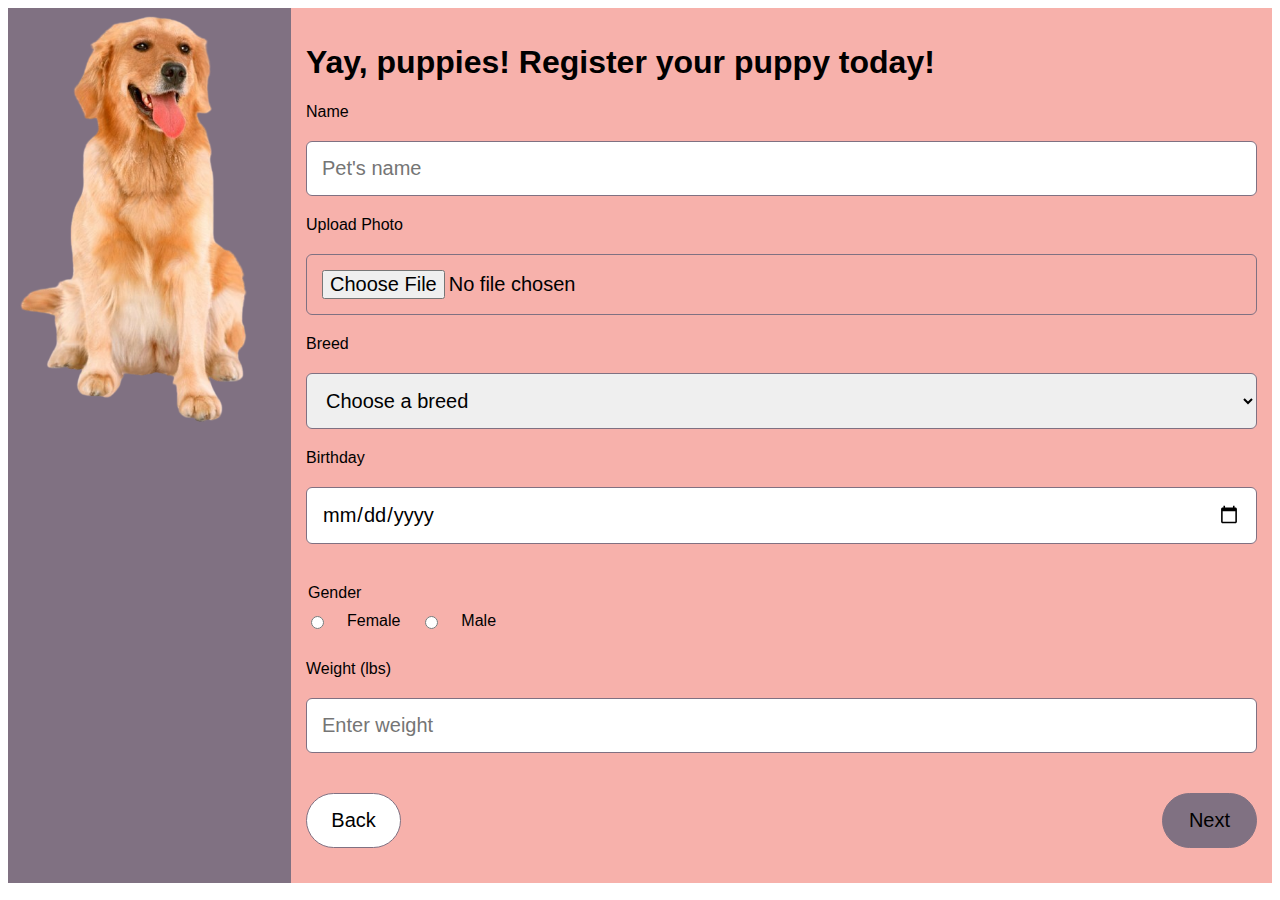
<file: HW2/index.html>
<!DOCTYPE html>
<html lang="en">
<head>
    <meta charset="UTF-8">
    <meta name="viewport" content="width=device-width, initial-scale=1.0">
    <link rel="stylesheet" href="css/style.css">
    <title>Домашно 2</title>
</head>
<body>
    <main class="pet-registration">
        <section class="pet-image">
            <img src="images/dog.png" alt="Image of a dog">
        </section>

        <section class="pet-form">
            <h1> Yay, puppies! Register your puppy today! </h1>

            <form class="pet-info">
                <label for="pet-name"> Name </label>
                <input type="text" id="pet-name" placeholder="Pet's name"/>

                <label for="pet-photo"> Upload Photo </label>
                <input type="file" id="pet-photo"/>
                
                <label for="pet-breed"> Breed </label>
                <select id="pet-breed">
                    <option value="" disabled selected> Choose a breed </option>
                    <option value="1"> Breed 1 </option>
                    <option value="2"> Breed 2 </option>
                    <option value="3"> Breed 3 </option>
                    <option value="4"> Breed 4 </option>
                    <option value="5"> Breed 5 </option>
                </select>

                <label for="pet-birthday"> Birthday </label>
                <input type="date" id="pet-birthday">

                <fieldset class="pet-gender">
                    <legend> Gender </legend>
                    <input id="pet-gender-f" type="radio" name="gender" value="F">
                    <label for="pet-gender-f"> Female </label>
                    <input id="pet-gender-m" type="radio" name="gender" value="M">
                    <label for="pet-gender-m"> Male </label>
                </fieldset>

                <label for="pet-weight"> Weight (lbs) </label>  
                <input type="number" min="0" id="pet-weight" placeholder="Enter weight">
                                
                <div class="navigation">
                    <button class="nav-back" type="button"> Back </button>
                    <button class="nav-next" type="button"> Next </button>
                </div>
            </form>
        </section>
    </main>
</body>
</html>
</file>
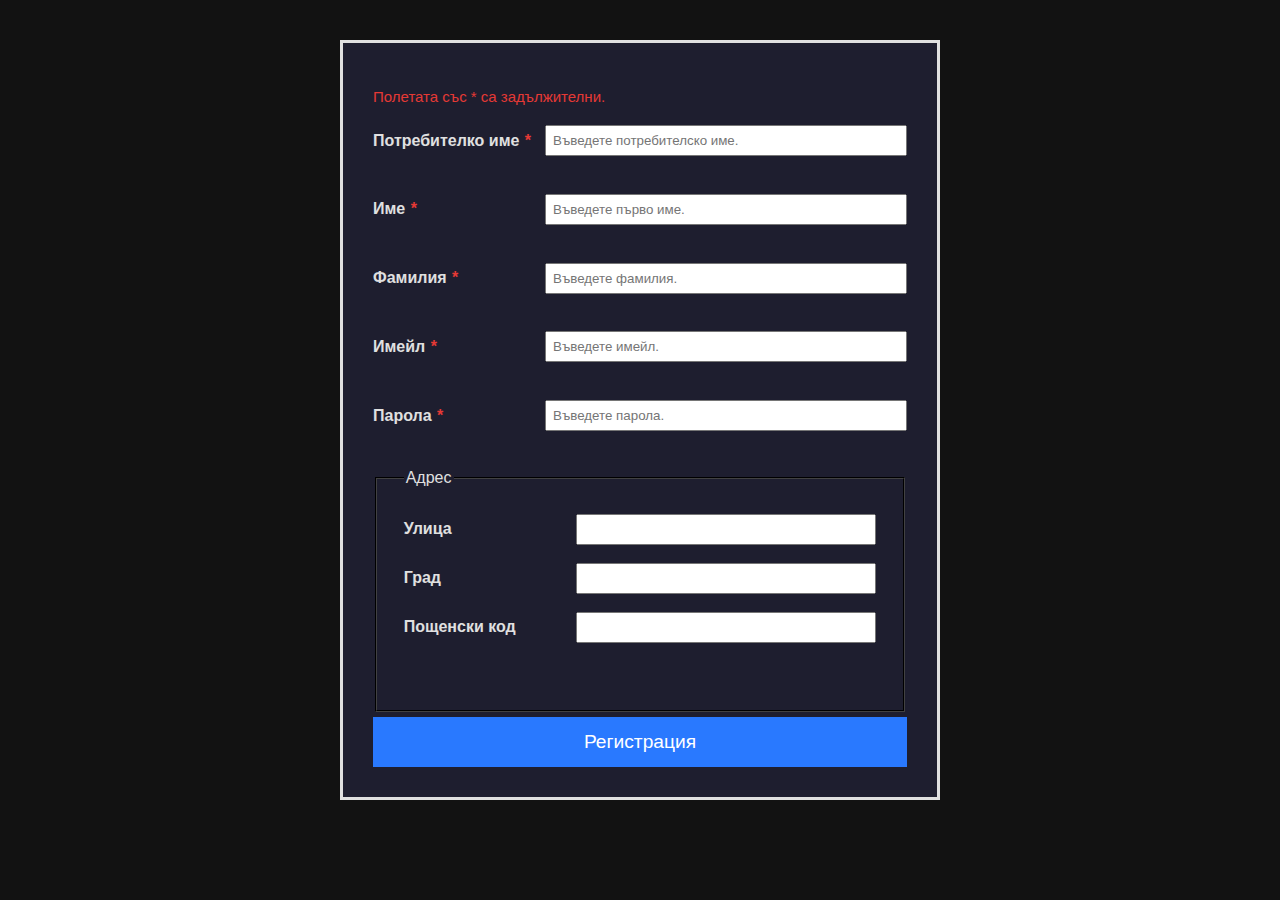
<file: HW3/index.html>
<!DOCTYPE html>
<html lang="en">
<head>
    <meta charset="UTF-8">
    <meta name="viewport" content="width=device-width, initial-scale=1.0">
    <link rel="stylesheet" href="css/style.css">
    <script src="./js/script.js" type="text/javascript" defer></script>
    <title> Регистрация </title>
</head>
<body>
    
    <form id="register-form">
        <p class="hint">Полетата със * са задължителни.</p>

        <div class="form-row">
            <label for="username">
                Потребителко име
                <span class="required" aria-hidden="true">*</span>
            </label>

            <input
                type="text"
                id="username"
                required
                aria-required="aria-required"
                placeholder="Въведете потребителско име."
            />
            
            <p class="error" role="alert" aria-live="assertive" id="error-username"></p>
        </div>

        <div class="form-row">
            <label for="name">
                Име
                <span class="required" aria-hidden="true">*</span>
            </label>
            <input
                type="text"
                id="name"
                required
                aria-required="aria-required"
                placeholder="Въведете първо име."
            />
            <p class="error" role="alert" aria-live="assertive" id="error-name"></p>
        </div>

        <div class="form-row">
            <label for="family-name">
                Фамилия
                <span class="required" aria-hidden="true">*</span>
            </label>
            <input
                type="text"
                id="family-name"
                required
                aria-required="aria-required"
                placeholder="Въведете фамилия."
            />
            <p class="error" role="alert" aria-live="assertive" id="error-family-name"></p>
        </div>

        <div class="form-row">
            <label for="email">
                Имейл
                <span class="required" aria-hidden="true">*</span>
            </label>
            <input
                type="text"
                id="email"
                required
                aria-required="aria-required"
                placeholder="Въведете имейл."
            >
            <p class="error" role="alert" aria-live="assertive" id="error-email"></p>
        </div>

        <search class="form-row">
            <label for="password">
                Парола
                <span class="required" aria-hidden="true">*</span>
            </label>
            <input
                type="password"
                id="password"
                required
                aria-required="aria-required"
                placeholder="Въведете парола."
            />
            <p class="error" role="alert" aria-live="assertive" id="error-password"></p>
        </search>
        

        <fieldset>
            <legend> Адрес </legend>

            <div class="form-row">
                <label for="street"> Улица </label>
                <input type="text" id="street"/>
            </div>

            <div class="form-row">
                <label for="city"> Град </label>
                <input type="text" id="city"/>
            </div>

            <div class="form-row">
                <label for="postal-code"> Пощенски код </label>
                <input type="text" id="postal-code"/>
                <p class="error" role="alert" aria-live="assertive" id="error-postal-code"></p>
            </div>
        </fieldset>

        <button type="button" id="register-btn"> Регистрация </button>
    </form>

    <p id="success"></p>
</body>
</html>
</file>
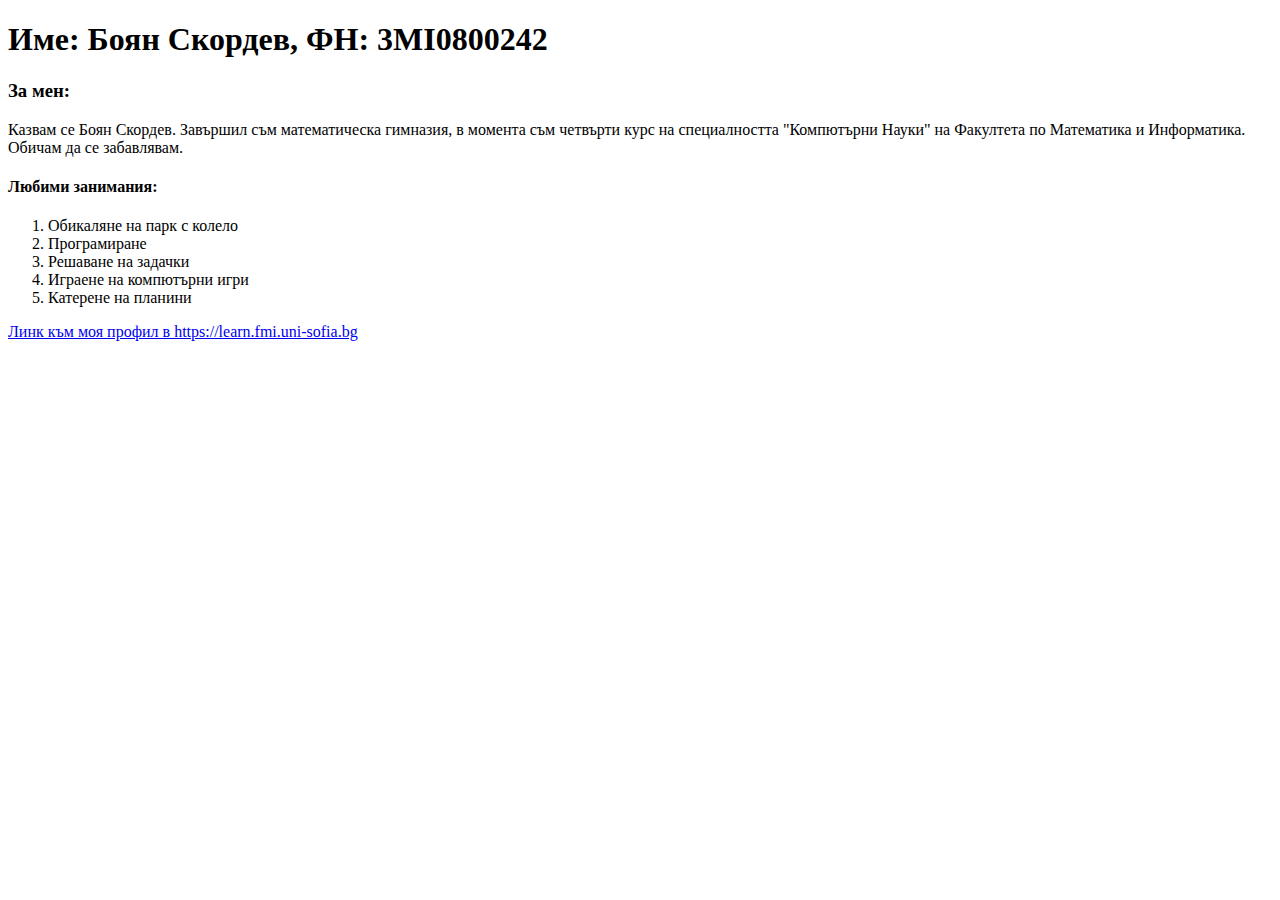
<file: HW1/3MI0800242_Boyan_Skordev.html>
<!DOCTYPE html>
<html lang="en">
<head>
    <meta charset="UTF-8">
    <meta name="viewport" content="width=device-width, initial-scale=1.0">
    <title>Homework 1</title>
</head>
<body>
    <section>
        <h1>Име: Боян Скордев, ФН: 3MI0800242</h1>
    </section>

    <section>
        <h3>За мен:</h3>

        <p>Казвам се Боян Скордев. Завършил съм математическа гимназия, в момента съм четвърти курс на специалността "Компютърни Науки" на Факултета по Математика и Информатика. Обичам да се забавлявам.</p>
    </section>

    <section>
        <h4>Любими занимания:</h4>
    
        <ol>
            <li>Обикаляне на парк с колело</li>
            <li>Програмиране</li>
            <li>Решаване на задачки</li>
            <li>Играене на компютърни игри</li>
            <li>Катерене на планини</li>
        </ol>
    </section>
    
    <footer>
        <a href="https://learn.fmi.uni-sofia.bg/user/profile.php?id=25813">Линк към моя профил в https://learn.fmi.uni-sofia.bg</a>
    </footer>
</body>
</html>
</file>
<file: HW2/css/style.css>
* {
    box-sizing: border-box;
    font-family: sans-serif;
}

.pet-registration {
    display: inline-flex;
}

.pet-image {
    background-color: #807182;
}

.pet-image img {
    max-width: 100%;
    max-height: 100%;
    object-fit: contain;
}

.pet-form {
    background-color: #F7B1AB;
    padding: 15px;
}

.pet-info button, 
.pet-info input:not([type="radio"]), 
.pet-info select {
    width: 100%;
    padding: 15px;
    margin-top: 20px;
    margin-bottom: 20px;
    border: 1px solid #807182;
    border-radius: 6px;
    font-size: 20px;
}

.pet-gender {
    border: none;
    padding: 10px 0;
    margin: 20px 0;
    gap: 20px;
    display: flex;
    align-items: center;
}

.navigation {
    display: flex;
    justify-content: space-between;
}

.navigation button {
    width: 10%;
    border-radius: 30px;
}

.nav-back {
    background-color: #ffffff;
}

.nav-next {
    background-color: #807182;
}
</file>
<file: HW3/css/style.css>
body {
    background-color: #121212;
    color: #e0e0e0;
    font-family: Arial, sans-serif;
    max-width: 600px;
    margin: 40px auto;
}

form {
    background-color: #1e1e2f;
    border: solid;
    display: flex;
    flex-direction: column;
    gap: 5px;
    padding: 5%;
}

.hint {
    color: #e53935;
    font-size: 15px;
}

.form-row {
    display: grid;
    grid-template-columns: 160px 1fr;
    row-gap: 4px;
    column-gap: 12px;
    align-items: center;
}

.required {
    color: #e53935;
    margin-left: 1px;
}

.form-row .error {
    grid-column: 2;
}

label {
    font-weight: bold;
}

input {
    padding: 6px;
}

fieldset {
    border-color: #424242;
    display: flex;
    flex-direction: column;
    gap: 10px;
    padding: 5%;
}

fieldset .form-row {
    margin-bottom: 8px;
}

.error { 
    color: #e53935;
    font-size: 0.9em; 
}

#success { 
    color: #43a047;
    font-weight: bold;
    margin-top: 15px; 
}

button {
    background-color: #2979ff;
    color: #ffffff;
    border: none;
    font-size: larger;
    width: 100%;
    height: 50px;
    cursor: pointer;
}

button:hover {
    background-color: #303f9f;
}
</file>
